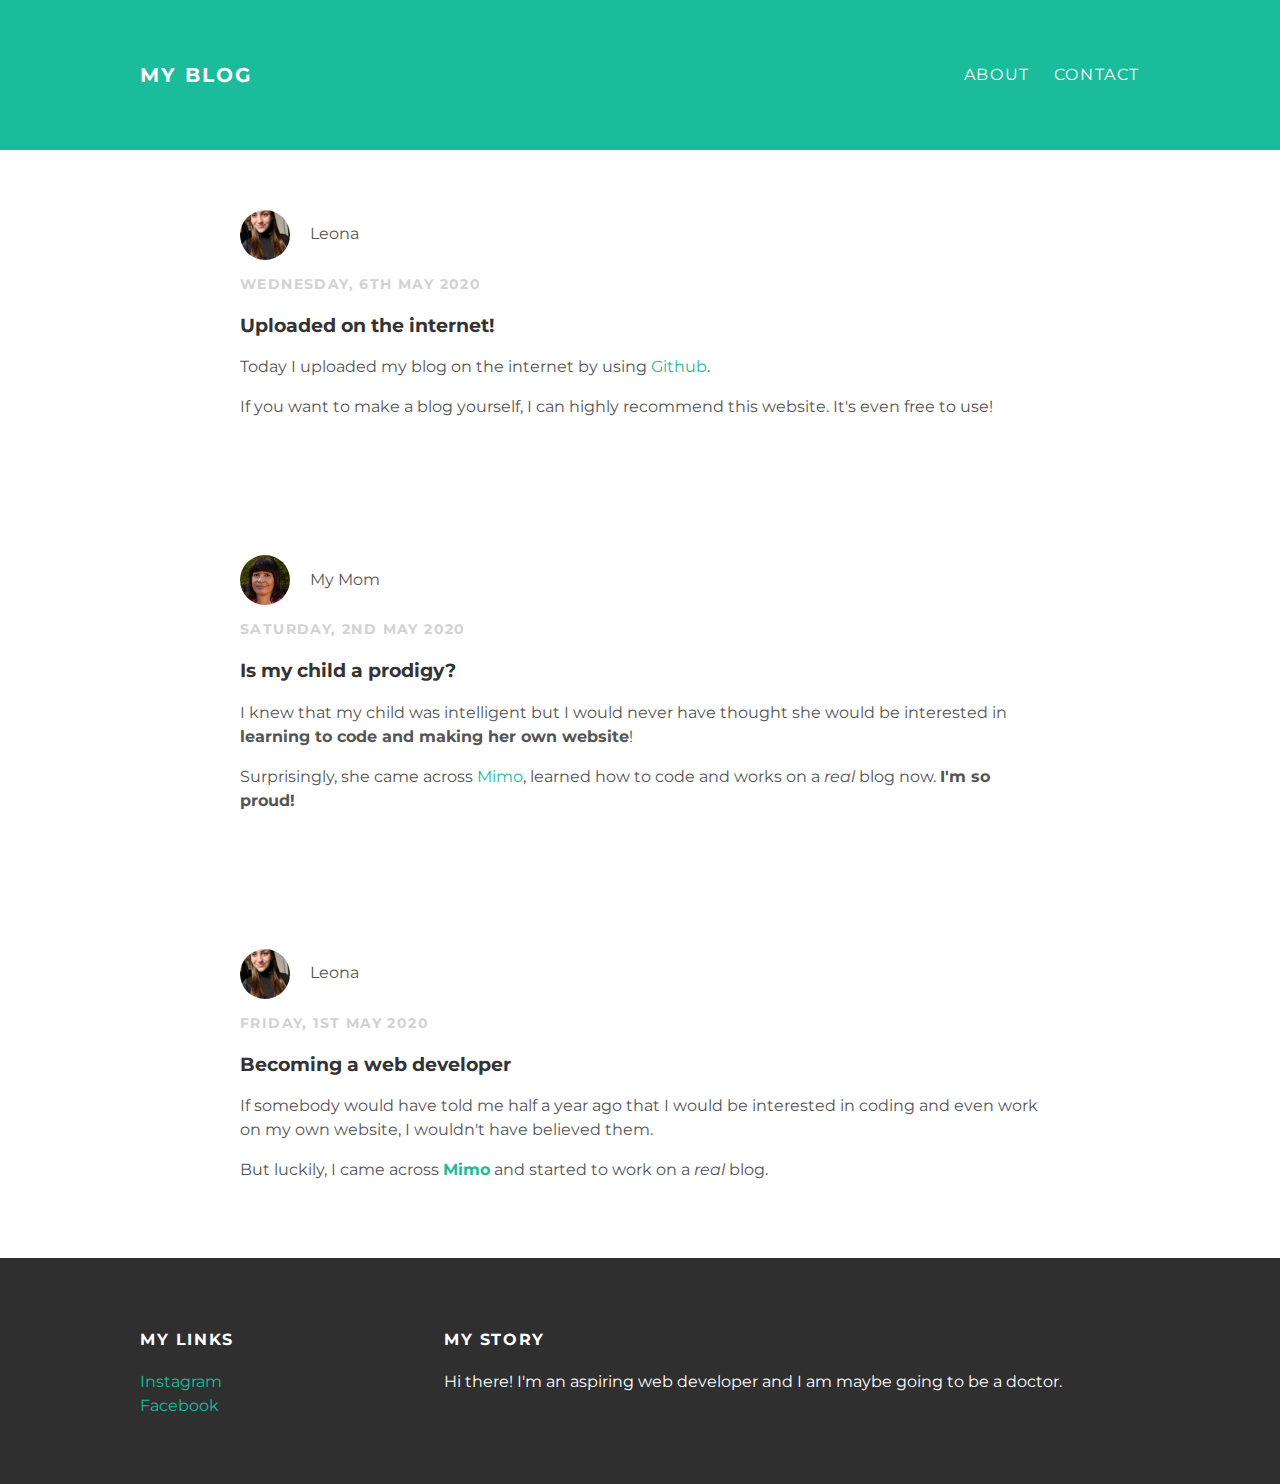
<file: index.html>
<!DOCTYPE html>
<html>
 <head>
  <title>My blog</title>
  <link rel="stylesheet" type="text/css" href="style.css">
 </head>
 <body>
  <div id="header">
   <div class="container">
    <a id="header-title" href="index.html">My blog</a>
    <ul id="header-nav">
      <li><a href="about.html">About</a></li>
      <li><a href="mailto:leonahauser2004@icloud.com">Contact</a></li>
    </ul>
   </div>
  </div>
  <div id="content">
   <div class="post-container">
     <div class="post">
       <div class="post-author">
         <img src="me.png">
         <span>Leona</span>
       </div>
       <p class="post-date">Wednesday, 6th May 2020</p>
       <h3 class="post-title">Uploaded on the internet!</h3>
       <div class="post-content">
        <p>Today I uploaded my blog on the internet by using <a href=github.com>Github</a>.</p>
        <p>If you want to make a blog yourself, I can highly recommend this website. It's even free to use!</p>
       </div>
     </div>
   </div>
  </div>
  <div id="content">
   <div class="post-container">
     <div class="post">
       <div class="post-author">
         <img src="mom.png">
         <span>My Mom</span>
       </div>
       <p class="post-date">Saturday, 2nd May 2020</p>
       <h3 class="post-title">Is my child a prodigy?</h3>
       <div class="post-content">
         <p>I knew that my child was intelligent but I would never have thought she would be interested in <strong>learning to code and making her own website</strong>!</p>
         <p>Surprisingly, she came across <a href="https://getmimo.com">Mimo</a>, learned how to code and works on a <em>real</em> blog now. <strong>I'm so proud!</strong></p>
       </div>
     </div>
   </div>
  </div>
  <div id="content">
   <div class="post-container">
     <div class="post">
       <div class="post-author">
         <img src="me.png">
         <span>Leona</span>
       </div>
       <p class="post-date">Friday, 1st May 2020</p>
       <h3 class="post-title">Becoming a web developer</h3>
       <div class="post-content">
         <p>If somebody would have told me half a year ago that I would be interested in coding and even work on my own website, I wouldn't have believed them.</p>
         <p>But luckily, I came across <a href="https://getmimo.com"><strong>Mimo</strong></a> and started to work on a <em>real</em> blog.</p>
       </div>
     </div>
   </div>
  </div>
  <div id="footer">
   <div class="container">
     <div class="column">
       <h4>My Links</h4>
       <p>
         <a href="https://instagram.com/leonahauser">Instagram</a>
         <br>
         <a href="https://facebook.com/leona.hauser.90">Facebook</a>
       </p>
     </div>
     <div class="column">
       <h4>My Story</h4>
       <p>Hi there! I'm an aspiring web developer and I am maybe going to be a doctor.</p>
     </div>
   </div>
  </div>
 </body>
</html>
</file>
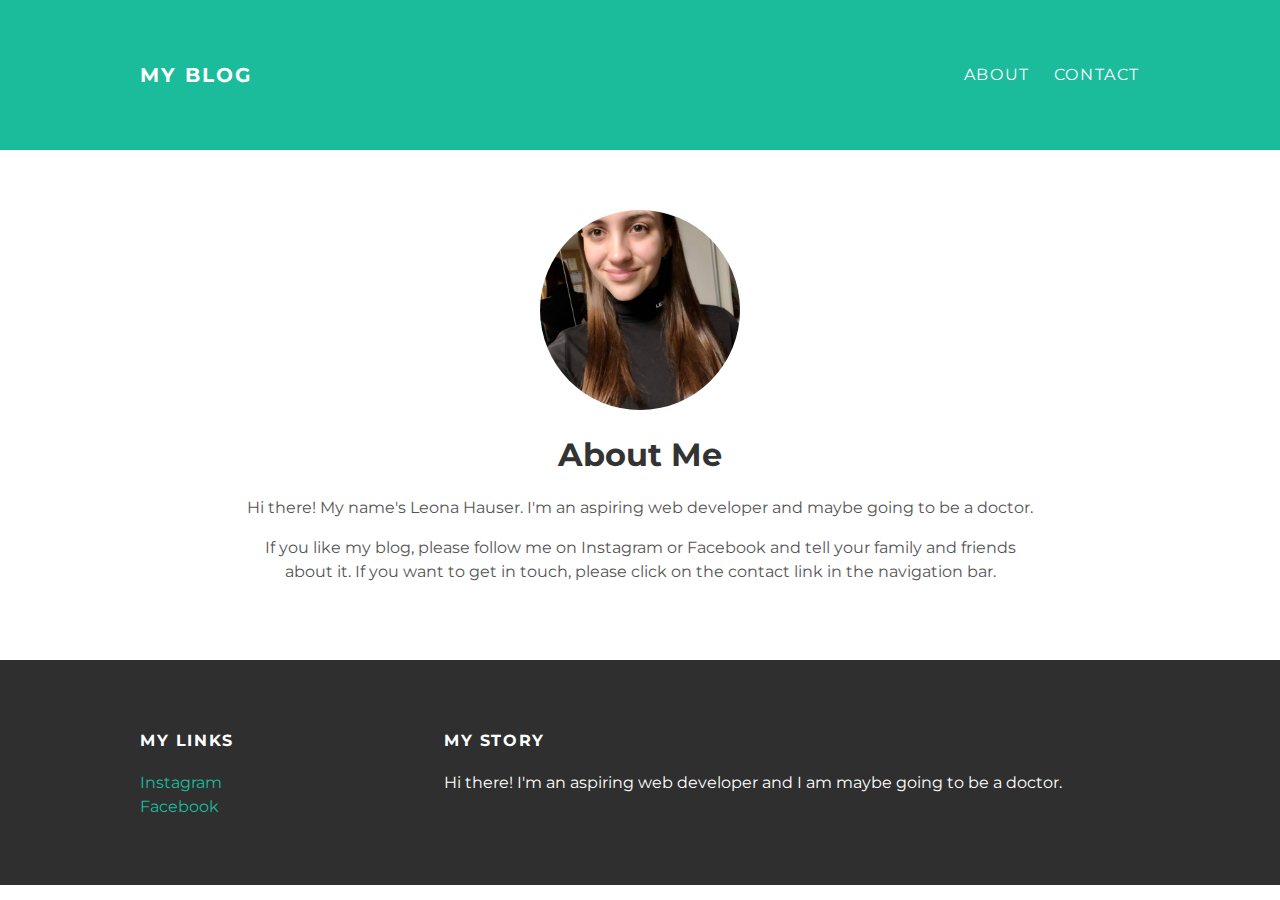
<file: about.html>
<!DOCTYPE html>
<html>
 <head>
  <title>My blog</title>
  <link rel="stylesheet" type="text/css" href="style.css">
 </head>
 <body>
  <div id="header">
   <div class="container">
    <a id="header-title" href="index.html">My blog</a>
    <ul id="header-nav">
      <li><a href="about.html">About</a></li>
      <li><a href="mailto:leonahauser2004@icloud.com">Contact</a></li>
    </ul>
   </div>
  </div>
  <div id="content">
   <div class="container">
     <div class="about">
       <div class="about-author">
         <img src="me.png">
       </div>
       <h1 class="about-title">About Me</h1>
       <div class="about-content">
        <p>Hi there! My name's Leona Hauser. I'm an aspiring web developer and maybe going to be a doctor.</p>
        <p>If you like my blog, please follow me on Instagram or Facebook and tell your family and friends about it. If you want to get in touch, please click on the contact link in the navigation bar.</p>
       </div> <!--- about-content --->
     </div> <!--- about --->
   </div> <!--- container --->
 </div> <!--- content --->
  <div id="footer">
   <div class="container">
     <div class="column">
       <h4>My Links</h4>
       <p>
         <a href="https://instagram.com/leonahauser">Instagram</a>
         <br>
         <a href="https://facebook.com/leona.hauser.90">Facebook</a>
       </p>
      </div>
      <div class="column">
       <h4>My Story</h4>
       <p>Hi there! I'm an aspiring web developer and I am maybe going to be a doctor.</p>
      </div>
   </div>
 </div>
 </body>
</html>
</file>
<file: style.css>
@import url(http://fonts.googleapis.com/css?family=Montserrat:400,700);

body {
  color: #555;
  margin: 0;

  font-family: 'Montserrat', sans-serif;
}

#header {
  background-color: #1abc9c;
  height: 150px;
  line-height: 150px;
}

#header a {
  color: white;
  text-decoration: none;

  text-transform: uppercase;
  letter-spacing: 0.1em;
}

#header a:hover {
  color: #222;
}

#header-title {
  display: block;
  float: left;

  font-size: 20px;
  font-weight: bold;
}

#header-nav {
  display: block;
  float: right;
  margin-top: 0;
}

#header-nav li {
  display: inline;
  padding-left: 20px;
}

.container {
  max-width: 1000px;
  margin: 0 auto;
}

#footer {
  background-color: #2f2f2f;
  padding: 50px 0;
}

.column {
  min-width: 300px;
  display: inline-block;
  vertical-align: top;
}

#footer h4 {
  color: white;
  text-transform: uppercase;
  letter-spacing: 0.1em;
}

#footer p {
  color: white;
}

a {
  color: #1abc9c;
  text-decoration: none;
}

a:hover {
  color: #F6A623;
}

.post, .about {
  max-width: 800px;
  margin: 0 auto;
  padding: 60px 0;
}

.post-author img {
  width: 50px;
  height: 50px;
  vertical-align: middle;
}

.post-author span {
  margin-left: 16px;
}

.post-date {
  color: #D2D2D2;

  font-size: 14px;
  font-weight: bold;

  text-transform: uppercase;
  letter-spacing: 0.1em;
}

h1, h2, h3, h4 {
  color: #333;
}

p {
  line-height: 1.5
}

.about-author img {
  width: 200px;
  height: 200px;
}

.about {
  text-align: center;
}

.post-author img,
.about-author img {
  border-radius: 50%;
}

.post-container:nth-child(even) {
  background-color: #f2f2f2;
}
</file>
